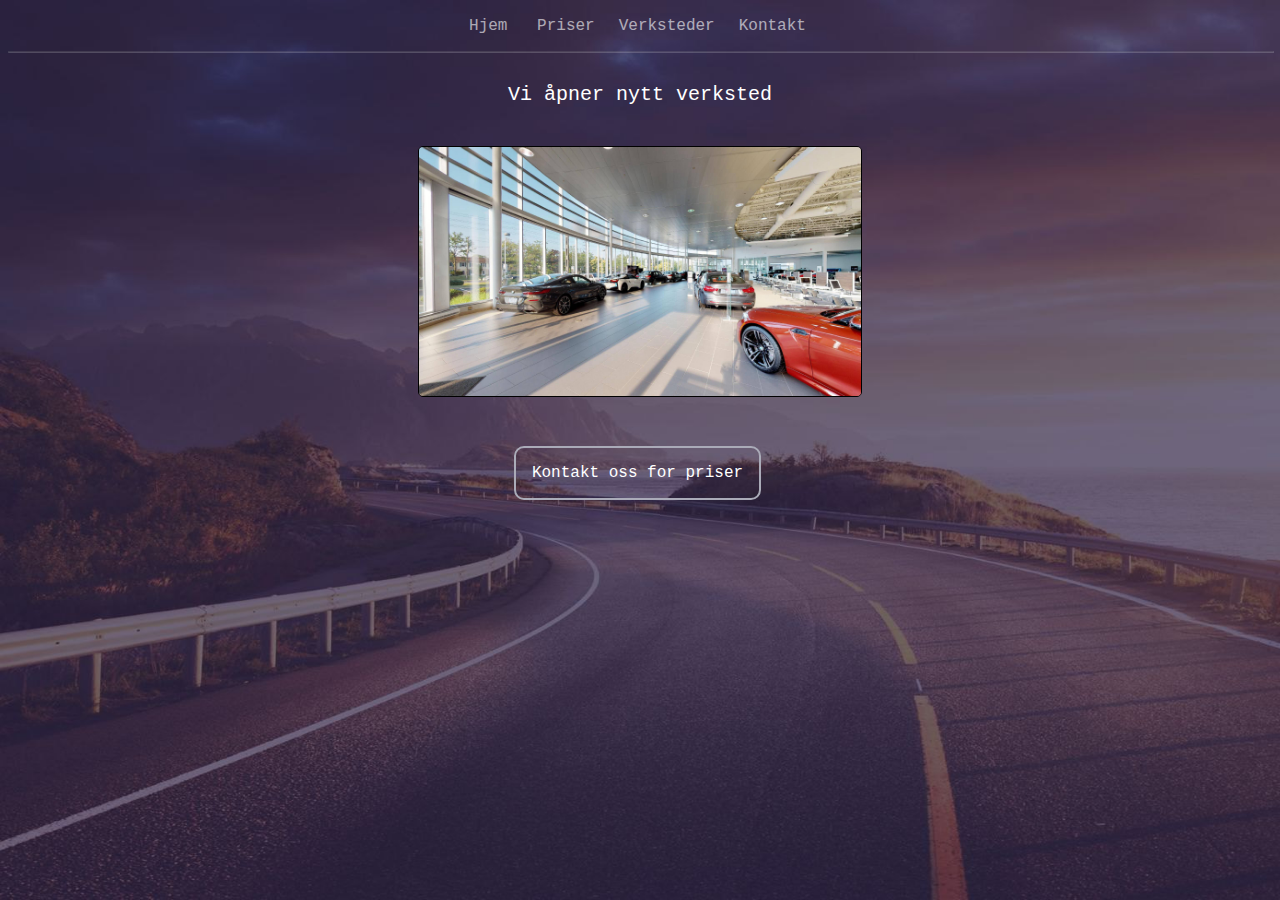
<file: index.html>
<!DOCTYPE html>
<html lang="en" dir="ltr">
  <head>
    <meta charset="utf-8">
    <link rel="stylesheet" href="stylesheet.css">
    <meta name="viewport" content="width=device-width, initial-scale=1.0">
    <title></title>
  </head>
  <body>
    <main>

      <div>
  <ul class="menu">
    <li><a style = "color: white" id = "position1" href="index.html"> Hjem </a></li>
    <li><a style = "color: white" id = "position1" href="priser_og_tilbud.html">Priser</a></li>
    <li><a style = "color: white" id = "position1" href="verksteder.html">Verksteder</a></li>
    <li><a style = "color: white" id = "position1" href="contact.html">Kontakt</a></li>
  </ul>
  </div>
  <hr>

  <div class="main_1">
    <p class = "informasjon" >Vi åpner nytt verksted</p>
    <img class = "photo_main" src="bilde4.jpg"  alt="">

    <ul class="lower">
      <li><a style = "color: white" class="rett" href="priser_og_tilbud.html"> Kontakt oss for priser </a></li>
    </ul>
  </div>

      </main>
  </body>
</html>
</file>
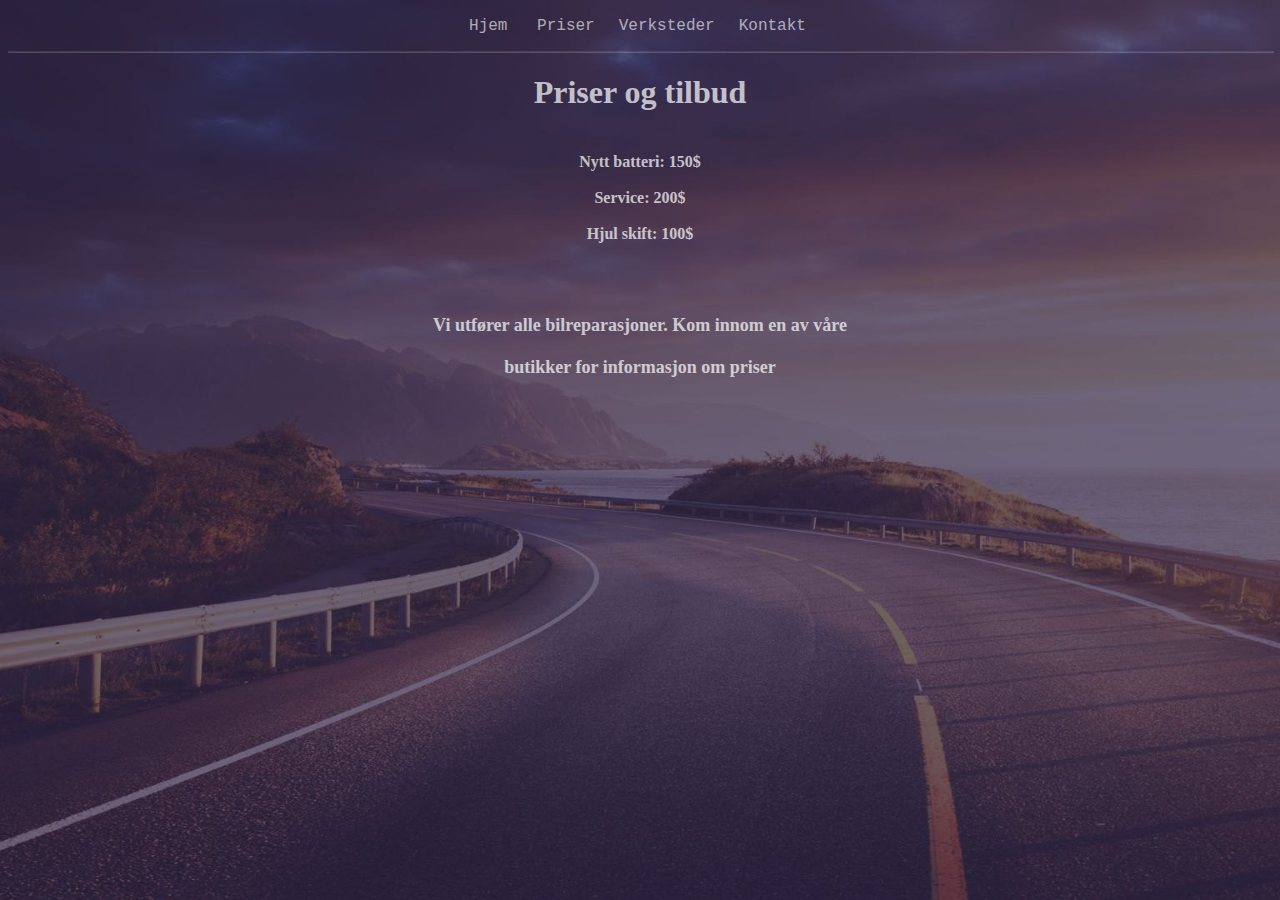
<file: priser_og_tilbud.html>
<!DOCTYPE html>
<html lang="en" dir="ltr">
  <head>
    <meta charset="utf-8">
    <link rel="stylesheet" href="stylesheet.css">
    <meta name="viewport" content="width=device-width, initial-scale=1.0">
    <title></title>
  </head>
  <body>
    <div>
    <ul class="menu">
      <li><a style = "color: white" id = "position1" href="index.html"> Hjem </a></li>
      <li><a style = "color: white" id = "position1" href="priser_og_tilbud.html">Priser</a></li>
      <li><a style = "color: white" id = "position1" href="verksteder.html">Verksteder</a></li>
      <li><a style = "color: white" id = "position1" href="contact.html">Kontakt</a></li>
    </ul>
    </div>
<hr>
    <h1 class="priser-tilbud" >Priser og tilbud</h1>

  <p class="prisTilbud"> Nytt batteri: 150$ <br><br> Service: 200$ <br><br>  Hjul skift: 100$ </p>
<br>
  <p class="info" >Vi utfører alle bilreparasjoner. Kom innom en av våre <br> <br> butikker for informasjon om priser</p>
  </body>
</html>
</file>
<file: stylesheet.css>
body{

  background-image: url('bilde7.jpeg');
  background-repeat: no-repeat;
  background-attachment: fixed;
  background-size: cover;

}

@media only screen and (min-width: 800px){
  .col-tall-10 {width : 10%;}
  .col-tall-20 {width : 20%;}
  .col-tall-30 {width : 30%;}
  .col-tall-40 {width : 40%;}
  .col-tall-50 {width : 50%;}
  .col-tall-60 {width : 60%;}
  .col-tall-70 {width : 70%;}
  .col-tall-80 {width : 80%;}
  .col-tall-100 {width : 100%;}
}
@media only screen and (max-width: 799px){
  .col-small-10 {width : 10%;}
  .col-small-20 {width : 20%;}
  .col-small-30 {width : 30%;}
  .col-small-40 {width : 40%;}
  .col-small-50 {width : 50%;}
  .col-small-60 {width : 60%;}
  .col-small-70 {width : 70%;}
  .col-small-80 {width : 80%;}
  .col-small-100 {width : 100%;}
}

.menu {

text-align: center;
margin-right: 45px;
}

.menu > li{
  display: inline;
  margin-left: 10px;
  margin-right: 10px;
  opacity: 0.6;
  transition: 0.3s;
}

li > a {
  text-decoration: none;
  color: white;
  font-family: courier;
}

.informasjon{
  font-family: courier;
  font-size: 20px;
  padding-top: 10px;
  text-align: center;
  color: white;
}

.photo_main{
  width: 20%;
  display: block;
    margin-left: auto;
    margin-right: auto;
    width: 35%;
    margin-top: 40px;
    border: 1px solid black;
    border-radius: 5px;

}

.informasjon_2{

  font-family: courier;
  font-size: 20px;
  padding-top: 40px;
  text-align: center;
  color: white;
}

.priser-tilbud{
  color: white;
  opacity: 0.7;
  text-align: center;
}

.info{
  color: white;
  opacity: 0.7;
  font-weight: bolder;
  text-align: center;
}

.prisTilbud{
  color: white;
  opacity: 0.7;
  font-weight: bold;
  font-size: 16px;
  padding: 20px;
  text-align: center;
}

hr{
  opacity: 0.2;
  width: 100%;
  display: block;


}

p{
font-size: 18px;
}

.menu > li:hover{
  transition: 0.3s;
  opacity: 1;
}

.rett{
  border: 2px solid #AAABB8;
  padding: 16px;
  border-radius: 10px;
  transition: 0.3s;
}

.lower{
  text-align: center;
  margin-right: 45px;
  padding-top: 50px;
}

.lower > li{
  display: inline;
}

.rett:hover{
  transition: 0.3s;
  background-color: #AAABB8;
}



@media screen and (max-width: 700px) {
  .photo_main{
    width: 70%;
  }

  li > a{
    font-size: 12px;
  }
}
</file>
